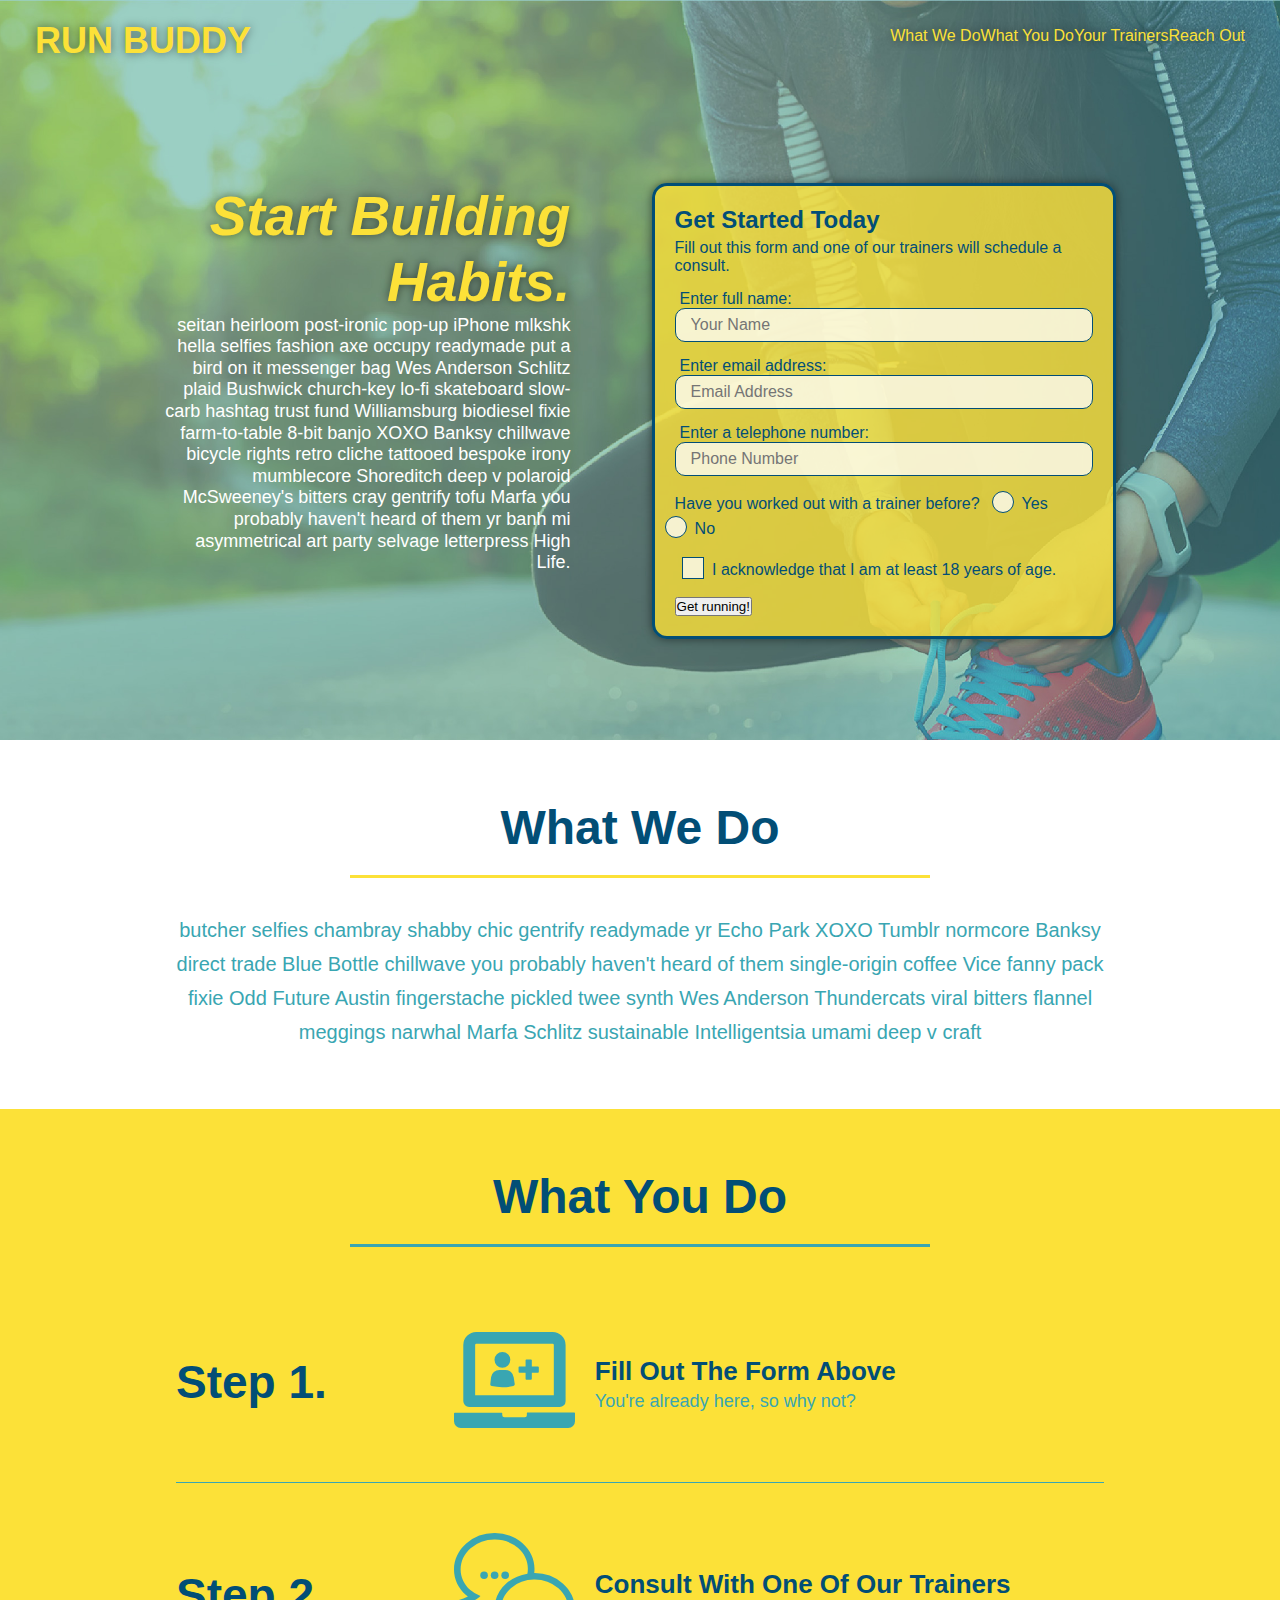
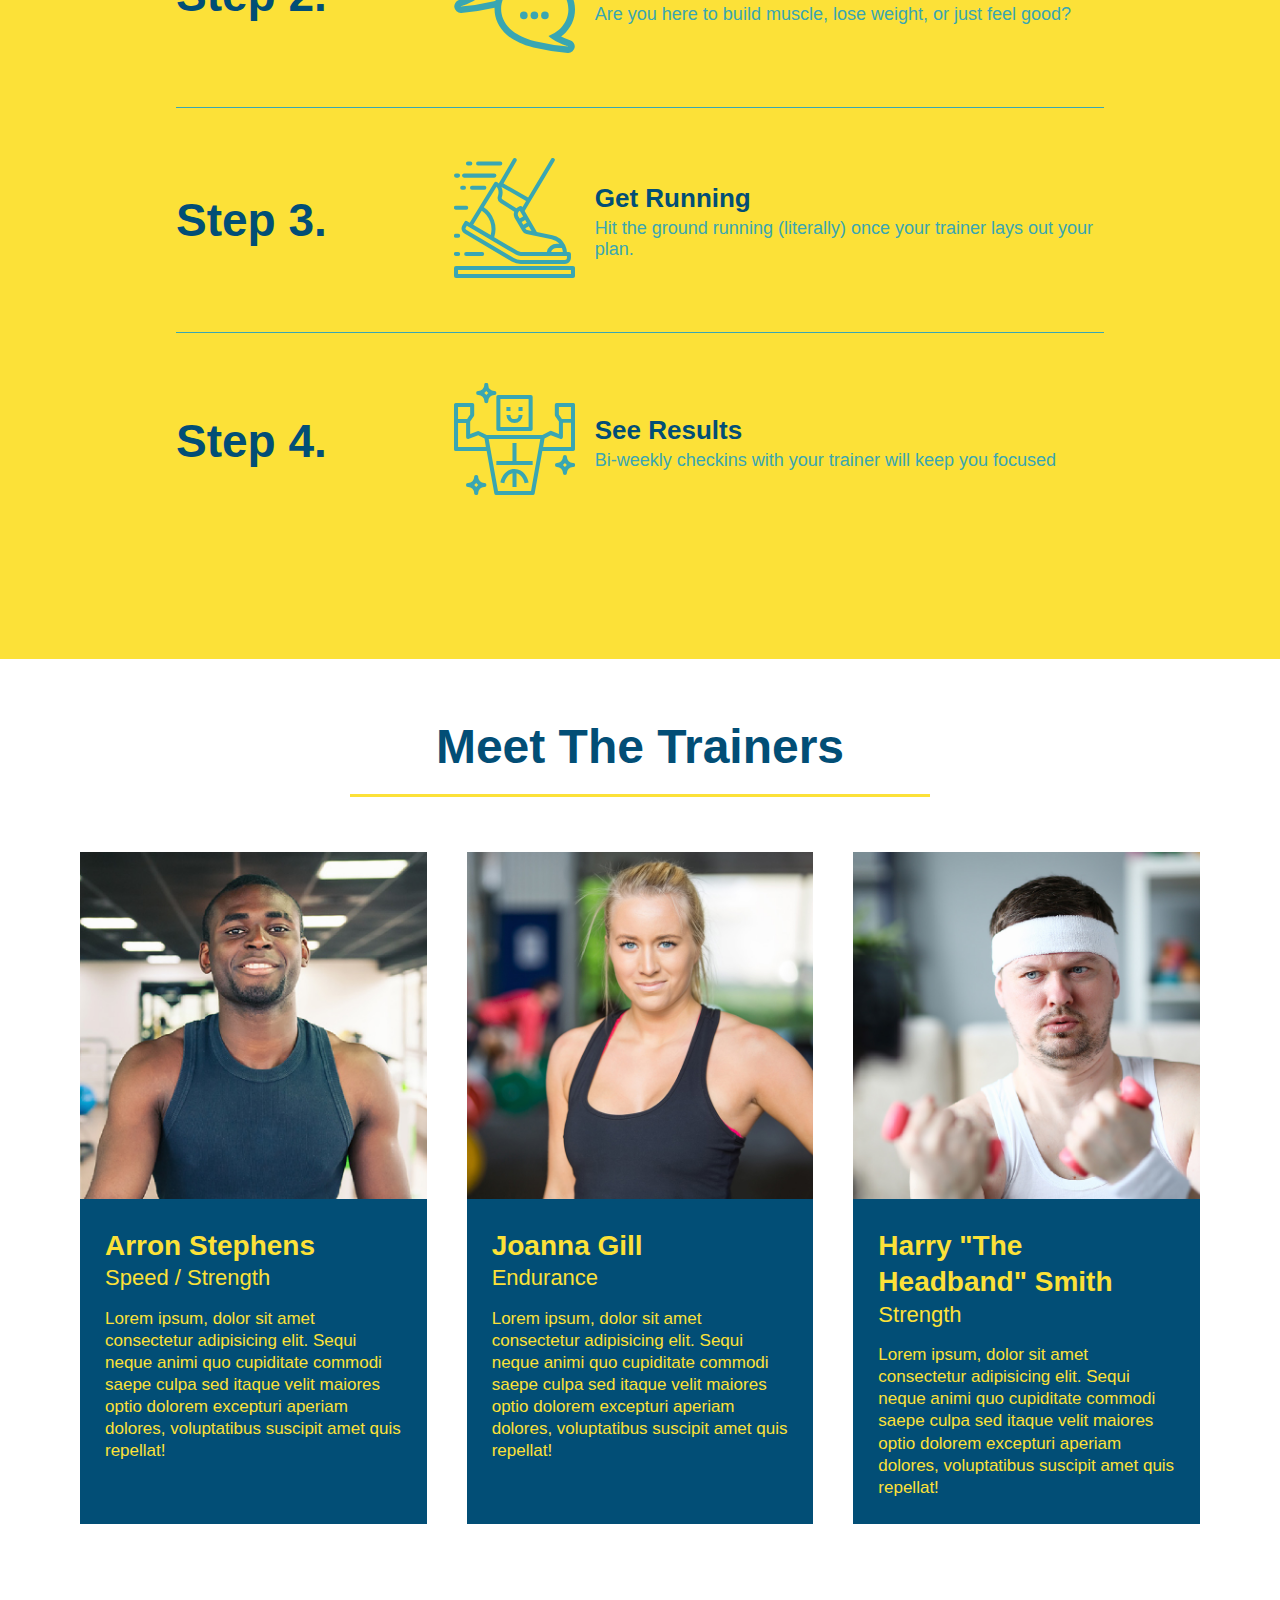
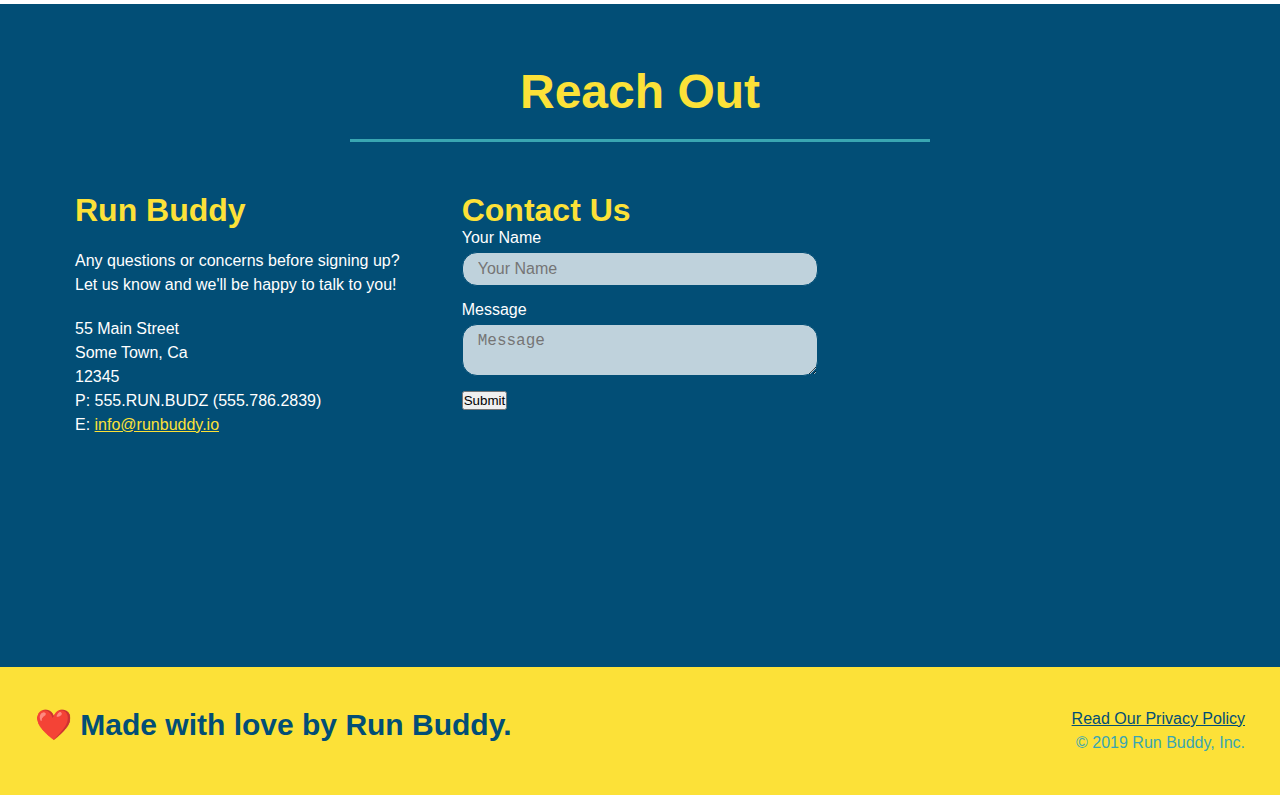
<file: index.html>
<!DOCTYPE html>
<html lang="en">
  <head>
    <meta charset="UTF-8" />
    <meta name="viewport" content="width=device-width, initial-scale=1.0" />
    <link rel="stylesheet" href="./assets/css/style.css">
    <title>Run Buddy</title>
  </head>
  <body>
    <!-- navigation tags - block level element -->
    <header>
      <h1>
        <a href="/">RUN BUDDY</a>
      </h1>
      <nav>
        <ul>
          <li>
            <a href="#what-we-do">What We Do</a>
          </li>
          <li>
            <a href="#what-you-do">What You Do</a>
          </li>
          <li>
            <a href="#your-trainers">Your Trainers</a>
          </li>
          <li>
            <a href="#reach-out">Reach Out</a>
          </li>
          
        </ul>
      </nav>
    </header>
    <!-- end navigation -->

    <!-- hero/jumbotron -->
    <section class="hero">
      <div class="hero-cta">
        <h2>Start Building Habits.</h2>
        <p>
          seitan heirloom post-ironic pop-up iPhone mlkshk hella selfies fashion axe occupy readymade put a bird on it
          messenger bag Wes Anderson Schlitz plaid Bushwick church-key lo-fi skateboard slow-carb hashtag trust fund
          Williamsburg biodiesel fixie farm-to-table 8-bit banjo XOXO Banksy chillwave bicycle rights retro cliche
          tattooed bespoke irony mumblecore Shoreditch deep v polaroid McSweeney's bitters cray gentrify tofu Marfa you
          probably haven't heard of them yr banh mi asymmetrical art party selvage letterpress High Life.
        </p>
      </div>

      <div class="hero-form">
        <h3>Get Started Today</h3>
        <p>Fill out this form and one of our trainers will schedule a consult.</p>
        <form>
          <label for="name">Enter full name:</label>
          <input type="text" placeholder="Your Name" id="name" name="name" class="form-input" />
          <label for="email">Enter email address:</label>
          <input type="email" placeholder="Email Address" id="email" name="email" class="form-input" />
          <label for="phone">Enter a telephone number:</label>
          <input type="tel" placeholder="Phone Number" name="phone" id="phone" class="form-input" />
          <p>
            Have you worked out with a trainer before?
            <span class="radio-wrapper">
              <input type="radio" name="trainer-confirm" id="trainer-yes" />
              <label for="trainer-yes">Yes</label>
            </span>
            <span class="radio-wrapper">
              <input type="radio" name="trainer-confirm" id="trainer-no" />
              <label for="trainer-no">No</label>
            </span>
          </p>
          <p>
            <span class="checkbox-wrapper">
              <input type="checkbox" name="age-confirm" id="checkbox" />
              <label for="checkbox">I acknowledge that I am at least 18 years of age.</label>
            </span>
          </p>
          <button type="submit">
            Get running!
          </button>
        </form>
      </div>
    </section>
    <!-- end header -->

    <!-- "what we do" start - <section> -->
    <section id="what-we-do" class="intro">
      <div class="flex-row">
        <h2 class="section-title primary-border">
          What We Do
        </h2>
      </div>
      <div class="flex-row">
        <p>
          butcher selfies chambray shabby chic gentrify readymade yr Echo Park XOXO Tumblr normcore Banksy direct trade  Blue Bottle chillwave you probably haven't heard of them single-origin coffee Vice fanny pack fixie Odd Future Austin fingerstache pickled twee synth Wes Anderson Thundercats viral bitters flannel meggings narwhal Marfa Schlitz sustainable Intelligentsia umami deep v craft
        </p>
      </div>
    </section>
    <!-- end "what we do" -->

    <!-- "what you do" start -->
    <section id="what-you-do" class="steps">
      <div class="flex-row">
        <h2 class="section-title secondary-border">
          What You Do
        </h2> 
      </div>
      <div class="step">
        <h3>Step 1.</h3>
        <div class="step-info">
          <div class="step-img">
            <img src="./assets/images/step-1.svg" alt="" />
          </div>
          <div class="step-text">
            <h4>Fill Out The Form Above</h4>
            <p>You're already here, so why not?</p>
          </div>
        </div>
      </div>
      <div class="step">
        <h3>Step 2.</h3>
        <div class="step-info">
          <div class="step-img">
            <img src="./assets/images/step-2.svg" alt="" />
          </div>
          <div class="step-text">
            <h4>Consult With One Of Our Trainers</h4>
            <p>Are you here to build muscle, lose weight, or just feel good?</p>
          </div>
        </div>
      </div>
      <div class="step">
        <h3>Step 3.</h3>
        <div class="step-info">
          <div class="step-img">
            <img src="./assets/images/step-3.svg" alt="" />
          </div>
          <div class="step-text">
            <h4>Get Running</h4>
            <p>Hit the ground running (literally) once your trainer lays out your plan.</p>
          </div>
        </div>
      </div>
      <div class="step">
        <h3>Step 4.</h3>
        <div class="step-info">
          <div class="step-img">
            <img src="./assets/images/step-4.svg" alt="" />
          </div>
          <div class="step-text">
            <h4>See Results</h4>
            <p>Bi-weekly checkins with your trainer will keep you focused</p>
          </div>
        </div>
      </div>
    </section>
    <!-- "what you do" end -->

    <!-- "meet the trainers" start -->
    <section id="your-trainers">
      <div class="flex-row">
        <h2 class="section-title primary-border">
          Meet The Trainers
        </h2>
      </div>

      <div class="trainers">
        <article class="trainer">
          <img src="./assets/images/trainer-1.jpg" alt="Arron Stephens in his workout clothes, ready to pump iron" />
          <div class="trainer-bio">
            <h3 class="trainer-name">Arron Stephens</h3>
            <h4 class="trainer-role">Speed / Strength</h4>
            <p>Lorem ipsum, dolor sit amet consectetur adipisicing elit. Sequi neque animi quo cupiditate commodi saepe culpa sed itaque velit maiores optio dolorem excepturi aperiam dolores, voluptatibus suscipit amet quis repellat!</p>
          </div>
        </article>

        <article class="trainer">
          <img src="./assets/images/trainer-2.jpg" alt="Joanna Gill cooling off after a work out" />
          <div class="trainer-bio">
            <h3 class="trainer-name">Joanna Gill</h3>
            <h4 class="trainer-role">Endurance</h4>
            <p>Lorem ipsum, dolor sit amet consectetur adipisicing elit. Sequi neque animi quo cupiditate commodi saepe culpa sed itaque velit maiores optio dolorem excepturi aperiam dolores, voluptatibus suscipit amet quis repellat!</p>
            </div>
          </article>

        <article class="trainer">
          <img src="./assets/images/trainer-3.jpg" alt="Harry Smith wearing a headband and lifting comically small pink weights" />
          <div class="trainer-bio">
            <h3 class="trainer-name">Harry "The Headband" Smith</h3>
            <h4 class="trainer-role">Strength</h4>
            <p>Lorem ipsum, dolor sit amet consectetur adipisicing elit. Sequi neque animi quo cupiditate commodi saepe culpa sed itaque velit maiores optio dolorem excepturi aperiam dolores, voluptatibus suscipit amet quis repellat!</p>
          </div>
        </article>
      </div>
    </section>
    <!-- "meet the trainers" end -->

    <!-- "reach out" start -->
    <section id="reach-out" class="contact">
      <div class="flex-row">
        <h2 class="section-title secondary-border">
          Reach Out
        </h2>
      </div>

      <div class="contact-info">
        <div>
          <h3>Run Buddy</h3>
          <p>
            Any questions or concerns before signing up? 
            <br/>
            Let us know and we'll be happy to talk to you!
          </p>

          <address>
            55 Main Street <br/>
            Some Town, Ca <br/>
            12345<br/>
            P: 555.RUN.BUDZ (555.786.2839)<br/>
            E: <a href="mailto:info@runbuddy.io">info@runbuddy.io</a>
          </address>
          
        </div>

        <div class="contact-form">
          <h3>Contact Us</h3>
          <form>
            <label for="contact-name">Your Name</label>
            <input type="text" id="contact-name" placeholder="Your Name" />
        
            <label for="contact-message">Message</label>
            <textarea id="contact-message" placeholder="Message"></textarea>
        
            <button type="submit">Submit</button>
          </form>
        </div>
        
        <iframe
          src="https://www.google.com/maps/embed?pb=!1m14!1m12!1m3!1d12182.30520634488!2d-74.0652613!3d40.2407219!2m3!1f0!2f0!3f0!3m2!1i1024!2i768!4f13.1!5e0!3m2!1sen!2sus!4v1561060983193!5m2!1sen!2sus"
          frameborder="0" style="border:0" allowfullscreen>
        </iframe>
      </div>
    </section>
    <!-- "reach out" end -->

    <!-- footer -->
    <footer>
      <h2>❤️ Made with love by Run Buddy.</h2>
      <div>
        <a href="./privacy-policy.html">Read Our Privacy Policy</a><br/>
        &copy; 2019 Run Buddy, Inc.
      </div>
    </footer>
    <!-- footer end -->
  </body>
</html>
</file>
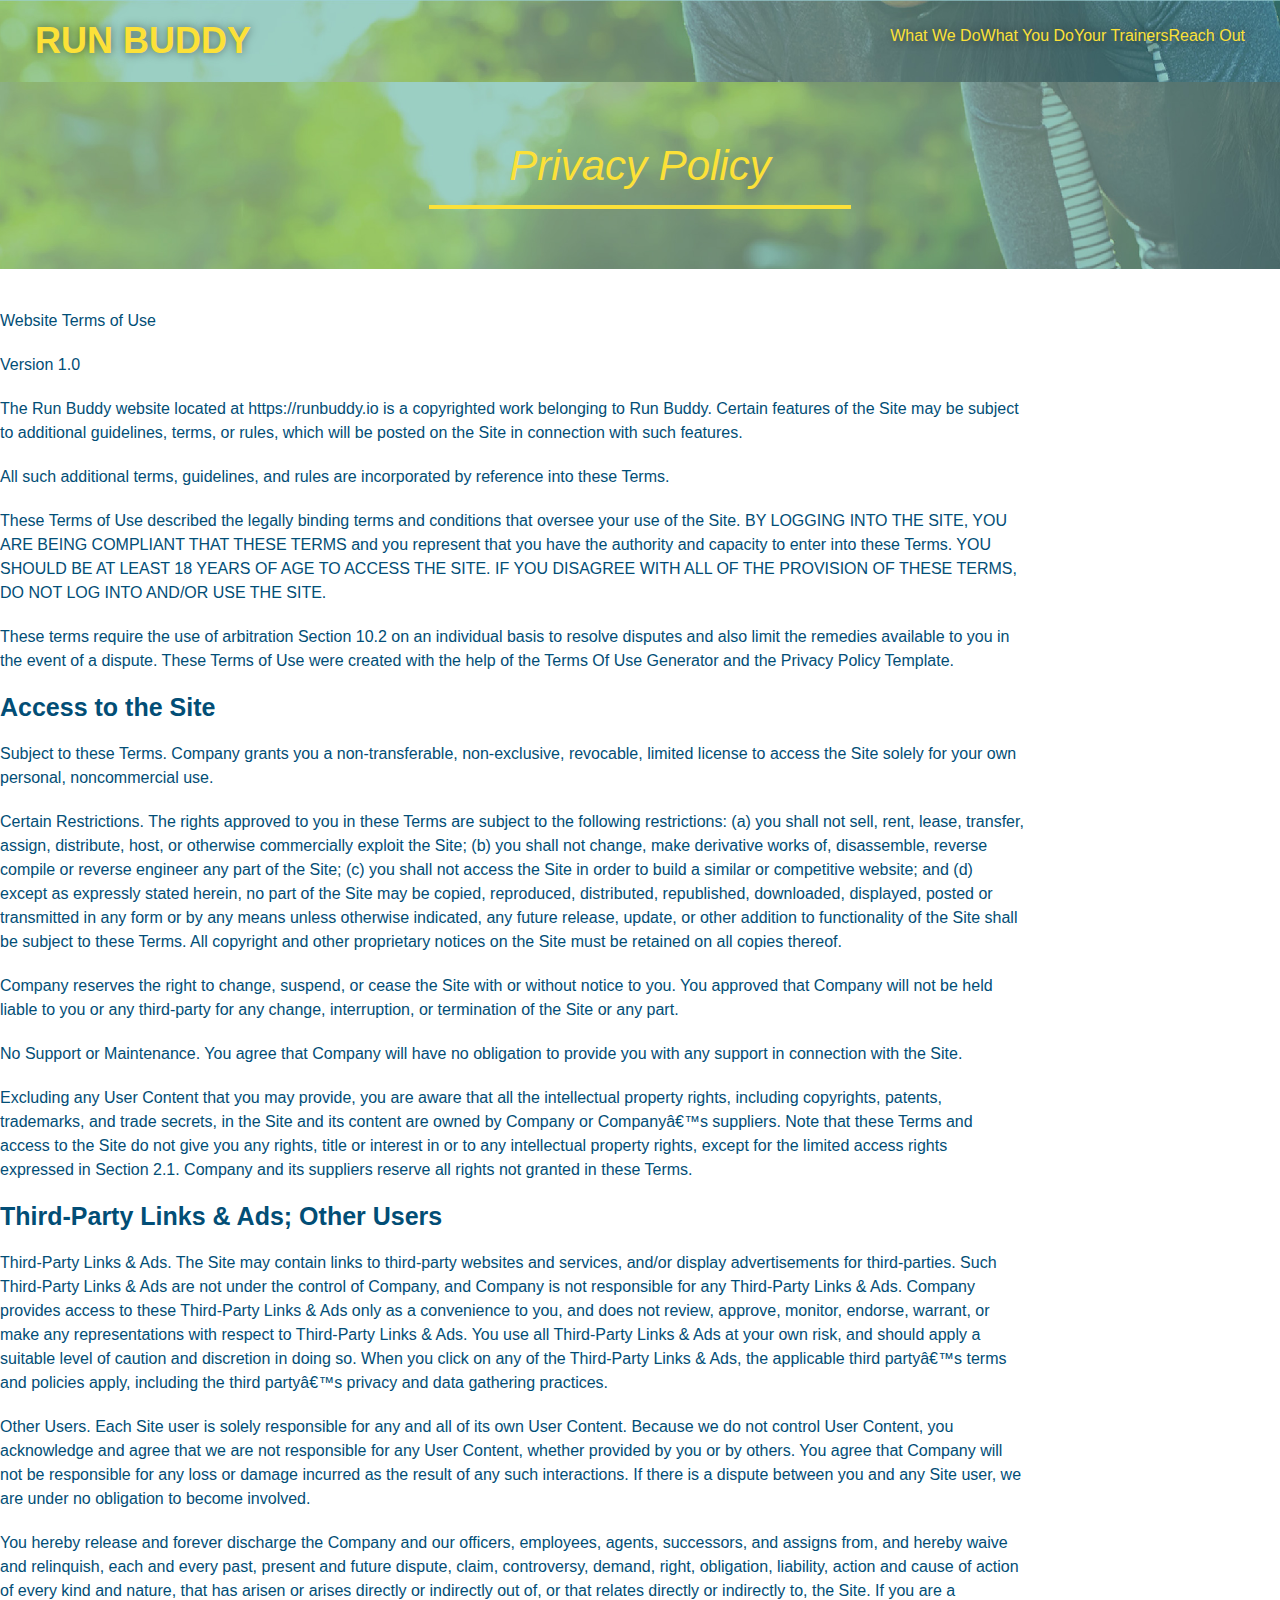
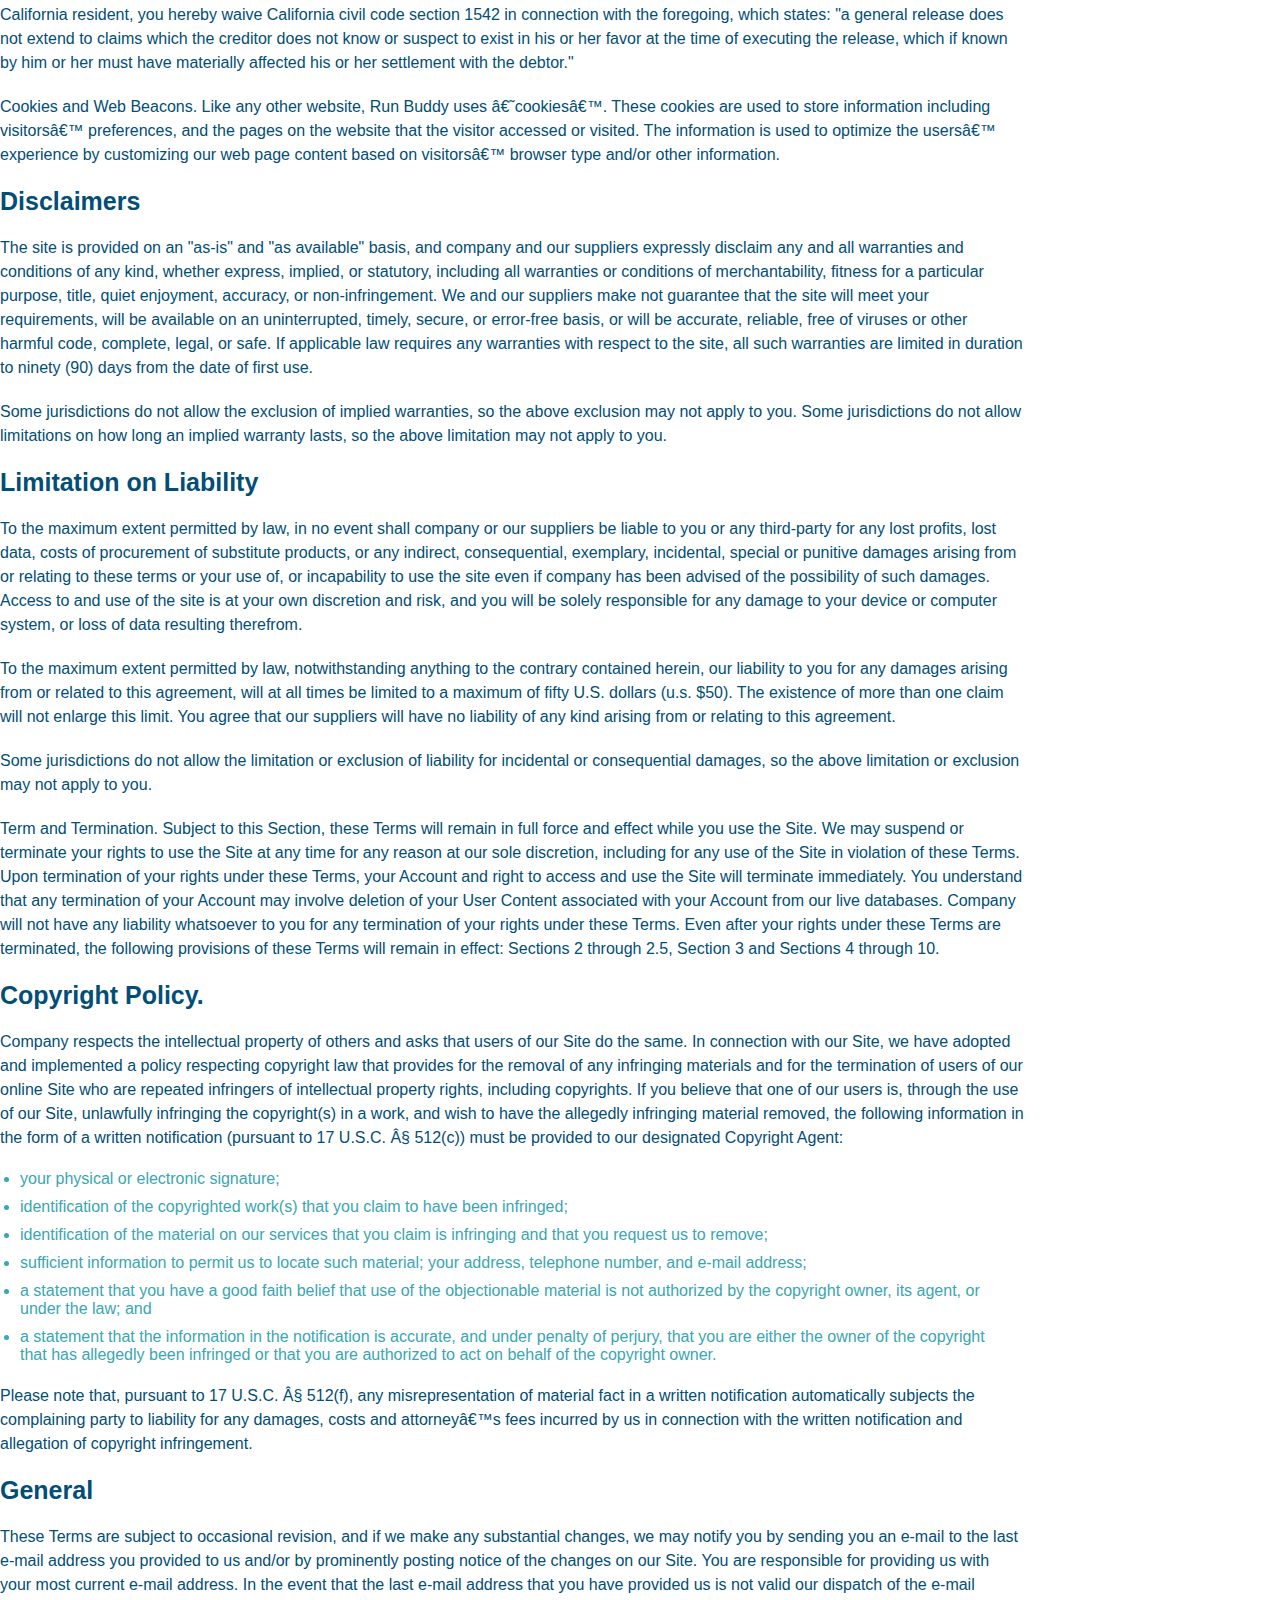
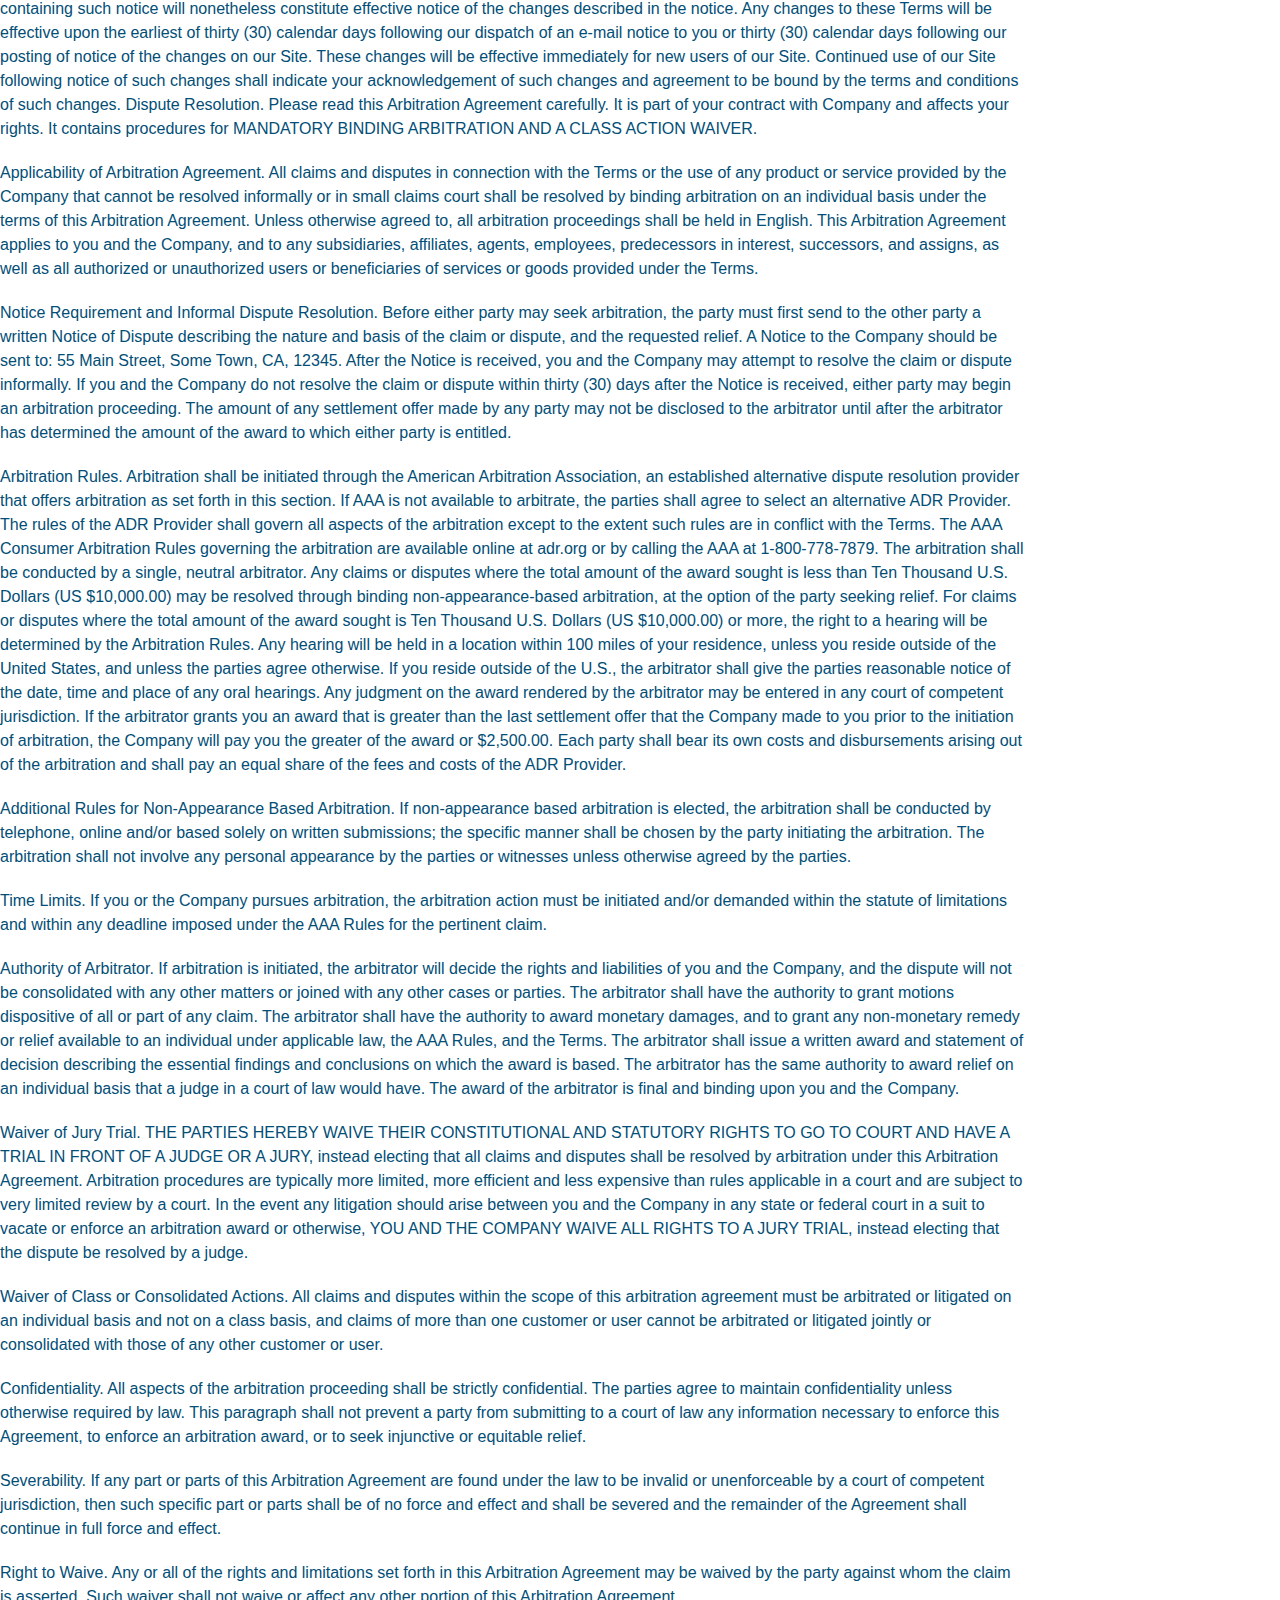
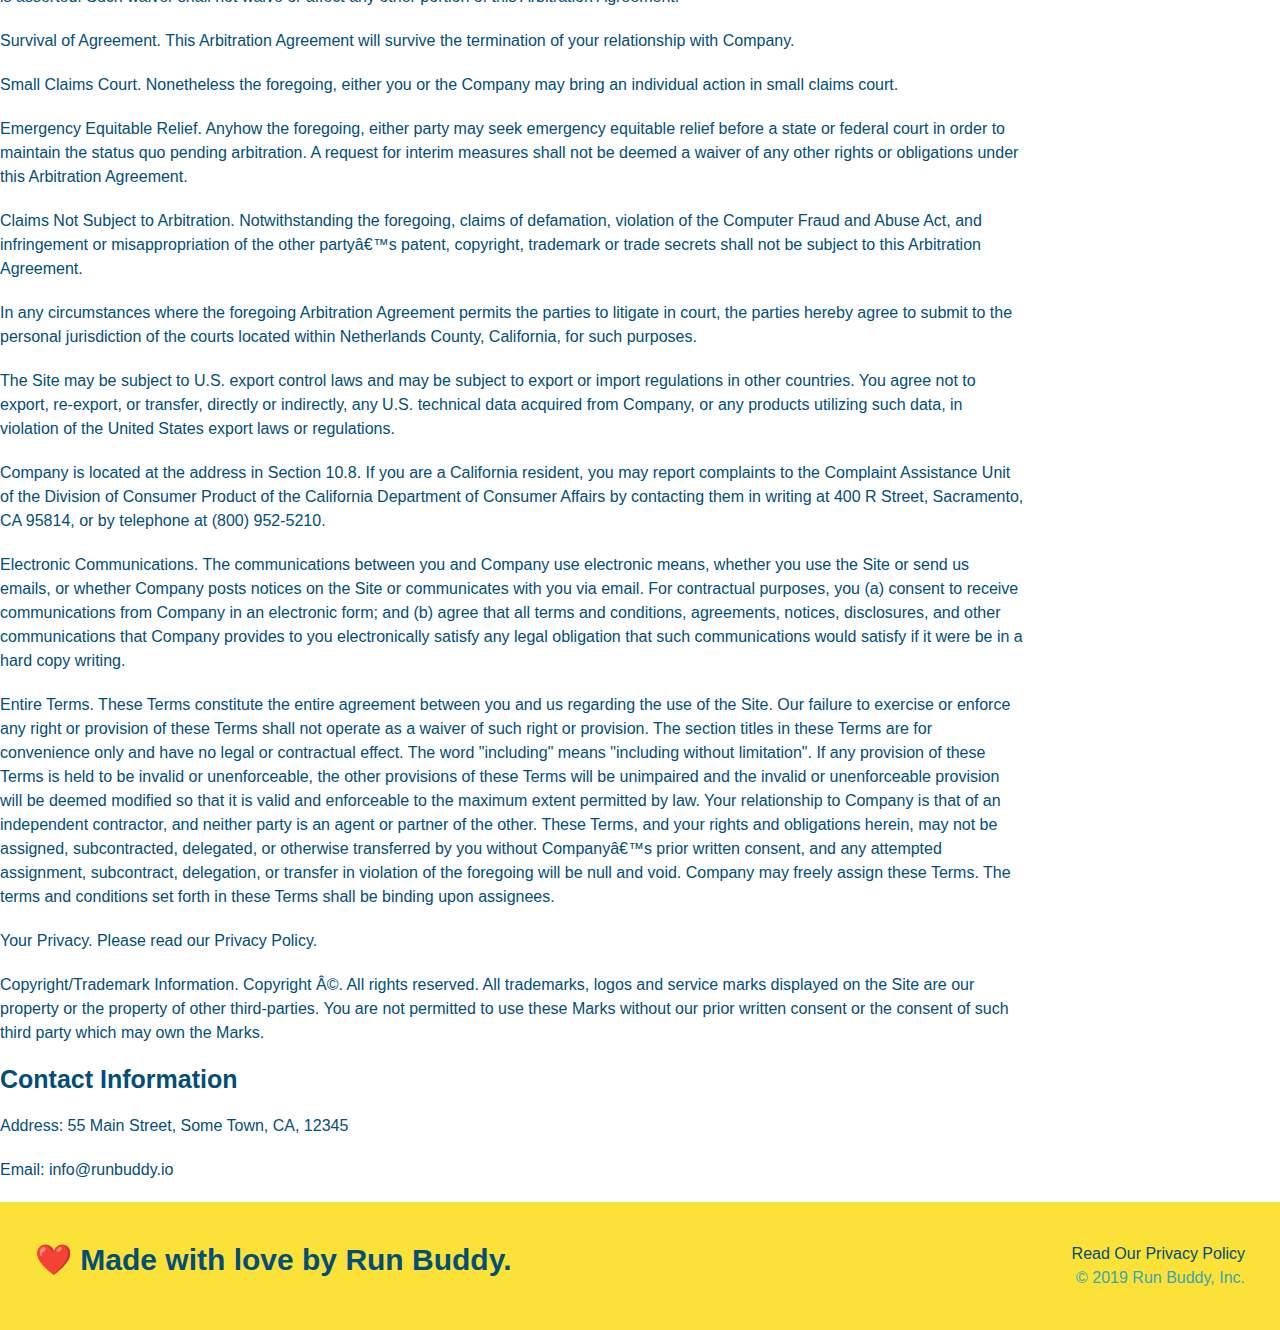
<file: privacy-policy.html>
<!DOCTYPE html>
<html lang="en">
<head>
    <meta charset="UTF-8">
    <meta name="viewport" content="width=device-width, initial-scale=1.0" />
    <title>Privacy Policy - Run Buddy</title>
    <link rel="stylesheet" href="./assets/css/style.css" />
    <link rel="stylesheet" href="./assets/css/secondary-styles.css">
</head>
<body>
    <header>
        <h1>
            <a href="/">RUN BUDDY</a>
        </h1>
        <nav>
            <!-- Unordered list element -->
            <ul>
                <!-- List item element -->
                <li>
                    <!-- Anchor element -->
                    <a href="./index.html#what-we-do">What We Do</a>
                </li>
                <li>
                    <a href="./index.html#what-you-do">What You Do</a>
                </li>
                <li>
                    <a href="./index.html#your-trainers">Your Trainers</a>
                </li>
                <li>
                    <a href="./index.html#reach-out">Reach Out</a>
                </li>
            </ul>
        </nav>
        </header>

        <section class="hero">
            <h2 class="page-title">
                Privacy Policy
            </h2>
        </section>

        <article class="secondary-content">
            <p>
                Website Terms of Use
              </p>
        
              <p>
                Version 1.0
              </p>
        
              <p>
                The Run Buddy website located at https://runbuddy.io is a copyrighted work belonging to Run Buddy. Certain
                features of the Site may be subject to additional guidelines, terms, or rules, which will be posted on the Site
                in connection with such features.
              </p>
        
              <p>
                All such additional terms, guidelines, and rules are incorporated by reference into these Terms.
              </p>
        
              <p>
                These Terms of Use described the legally binding terms and conditions that oversee your use of the Site. BY
                LOGGING INTO THE SITE, YOU ARE BEING COMPLIANT THAT THESE TERMS and you represent that you have the authority
                and capacity to enter into these Terms. YOU SHOULD BE AT LEAST 18 YEARS OF AGE TO ACCESS THE SITE. IF YOU
                DISAGREE WITH ALL OF THE PROVISION OF THESE TERMS, DO NOT LOG INTO AND/OR USE THE SITE.
              </p>
        
              <p>
                These terms require the use of arbitration Section 10.2 on an individual basis to resolve disputes and also
                limit the remedies available to you in the event of a dispute. These Terms of Use were created with the help of
                the Terms Of Use Generator and the Privacy Policy Template.
              </p>
        
              <h3>
                Access to the Site
              </h3>
        
              <p>
                Subject to these Terms. Company grants you a non-transferable, non-exclusive, revocable, limited license to
                access the Site solely for your own personal, noncommercial use.
              </p>
        
              <p>
                Certain Restrictions. The rights approved to you in these Terms are subject to the following restrictions: (a)
                you shall not sell, rent, lease, transfer, assign, distribute, host, or otherwise commercially exploit the Site;
                (b) you shall not change, make derivative works of, disassemble, reverse compile or reverse engineer any part of
                the Site; (c) you shall not access the Site in order to build a similar or competitive website; and (d) except
                as expressly stated herein, no part of the Site may be copied, reproduced, distributed, republished, downloaded,
                displayed, posted or transmitted in any form or by any means unless otherwise indicated, any future release,
                update, or other addition to functionality of the Site shall be subject to these Terms. All copyright and other
                proprietary notices on the Site must be retained on all copies thereof.
              </p>
        
              <p>
                Company reserves the right to change, suspend, or cease the Site with or without notice to you. You approved
                that Company will not be held liable to you or any third-party for any change, interruption, or termination of
                the Site or any part.
              </p>
        
              <p>
                No Support or Maintenance. You agree that Company will have no obligation to provide you with any support in
                connection with the Site.
              </p>
        
              <p>
                Excluding any User Content that you may provide, you are aware that all the intellectual property rights,
                including copyrights, patents, trademarks, and trade secrets, in the Site and its content are owned by Company
                or Companyâ€™s suppliers. Note that these Terms and access to the Site do not give you any rights, title or
                interest in or to any intellectual property rights, except for the limited access rights expressed in Section
                2.1. Company and its suppliers reserve all rights not granted in these Terms.
              </p>
        
              <h3>
                Third-Party Links & Ads; Other Users
              </h3>
        
              <p>
                Third-Party Links & Ads. The Site may contain links to third-party websites and services, and/or display
                advertisements for third-parties. Such Third-Party Links & Ads are not under the control of Company, and Company
                is not responsible for any Third-Party Links & Ads. Company provides access to these Third-Party Links & Ads
                only as a convenience to you, and does not review, approve, monitor, endorse, warrant, or make any
                representations with respect to Third-Party Links & Ads. You use all Third-Party Links & Ads at your own risk,
                and should apply a suitable level of caution and discretion in doing so. When you click on any of the
                Third-Party Links & Ads, the applicable third partyâ€™s terms and policies apply, including the third partyâ€™s
                privacy and data gathering practices.
              </p>
        
              <p>
                Other Users. Each Site user is solely responsible for any and all of its own User Content. Because we do not
                control User Content, you acknowledge and agree that we are not responsible for any User Content, whether
                provided by you or by others. You agree that Company will not be responsible for any loss or damage incurred as
                the result of any such interactions. If there is a dispute between you and any Site user, we are under no
                obligation to become involved.
              </p>
        
              <p>
                You hereby release and forever discharge the Company and our officers, employees, agents, successors, and
                assigns from, and hereby waive and relinquish, each and every past, present and future dispute, claim,
                controversy, demand, right, obligation, liability, action and cause of action of every kind and nature, that has
                arisen or arises directly or indirectly out of, or that relates directly or indirectly to, the Site. If you are
                a California resident, you hereby waive California civil code section 1542 in connection with the foregoing,
                which states: "a general release does not extend to claims which the creditor does not know or suspect to exist
                in his or her favor at the time of executing the release, which if known by him or her must have materially
                affected his or her settlement with the debtor."
              </p>
        
              <p>
                Cookies and Web Beacons. Like any other website, Run Buddy uses â€˜cookiesâ€™. These cookies are used to store
                information including visitorsâ€™ preferences, and the pages on the website that the visitor accessed or visited.
                The information is used to optimize the usersâ€™ experience by customizing our web page content based on visitorsâ€™
                browser type and/or other information.
              </p>
        
              <h3>
                Disclaimers
              </h3>
        
              <p>
                The site is provided on an "as-is" and "as available" basis, and company and our suppliers expressly disclaim
                any and all warranties and conditions of any kind, whether express, implied, or statutory, including all
                warranties or conditions of merchantability, fitness for a particular purpose, title, quiet enjoyment, accuracy,
                or non-infringement. We and our suppliers make not guarantee that the site will meet your requirements, will be
                available on an uninterrupted, timely, secure, or error-free basis, or will be accurate, reliable, free of
                viruses or other harmful code, complete, legal, or safe. If applicable law requires any warranties with respect
                to the site, all such warranties are limited in duration to ninety (90) days from the date of first use.
              </p>
        
              <p>
                Some jurisdictions do not allow the exclusion of implied warranties, so the above exclusion may not apply to
                you. Some jurisdictions do not allow limitations on how long an implied warranty lasts, so the above limitation
                may not apply to you.
              </p>
        
              <h3>
                Limitation on Liability
              </h3>
        
              <p>
                To the maximum extent permitted by law, in no event shall company or our suppliers be liable to you or any
                third-party for any lost profits, lost data, costs of procurement of substitute products, or any indirect,
                consequential, exemplary, incidental, special or punitive damages arising from or relating to these terms or
                your use of, or incapability to use the site even if company has been advised of the possibility of such
                damages. Access to and use of the site is at your own discretion and risk, and you will be solely responsible
                for any damage to your device or computer system, or loss of data resulting therefrom.
              </p>
        
              <p>
                To the maximum extent permitted by law, notwithstanding anything to the contrary contained herein, our liability
                to you for any damages arising from or related to this agreement, will at all times be limited to a maximum of
                fifty U.S. dollars (u.s. $50). The existence of more than one claim will not enlarge this limit. You agree that
                our suppliers will have no liability of any kind arising from or relating to this agreement.
              </p>
        
              <p>
                Some jurisdictions do not allow the limitation or exclusion of liability for incidental or consequential
                damages, so the above limitation or exclusion may not apply to you.
              </p>
        
              <p>
                Term and Termination. Subject to this Section, these Terms will remain in full force and effect while you use
                the Site. We may suspend or terminate your rights to use the Site at any time for any reason at our sole
                discretion, including for any use of the Site in violation of these Terms. Upon termination of your rights under
                these Terms, your Account and right to access and use the Site will terminate immediately. You understand that
                any termination of your Account may involve deletion of your User Content associated with your Account from our
                live databases. Company will not have any liability whatsoever to you for any termination of your rights under
                these Terms. Even after your rights under these Terms are terminated, the following provisions of these Terms
                will remain in effect: Sections 2 through 2.5, Section 3 and Sections 4 through 10.
              </p>
        
              <h3>
                Copyright Policy.
              </h3>
        
              <p>
                Company respects the intellectual property of others and asks that users of our Site do the same. In connection
                with our Site, we have adopted and implemented a policy respecting copyright law that provides for the removal
                of any infringing materials and for the termination of users of our online Site who are repeated infringers of
                intellectual property rights, including copyrights. If you believe that one of our users is, through the use of
                our Site, unlawfully infringing the copyright(s) in a work, and wish to have the allegedly infringing material
                removed, the following information in the form of a written notification (pursuant to 17 U.S.C. Â§ 512(c)) must
                be provided to our designated Copyright Agent:
              </p>
        
              <ul>
                <li>
                  your physical or electronic signature;
                </li>
                <li>
                  identification of the copyrighted work(s) that you claim to have been infringed;
                </li>
                <li>
                  identification of the material on our services that you claim is infringing and that you request us to remove;
                </li>
                <li>
                  sufficient information to permit us to locate such material; your address, telephone number, and e-mail
                  address;
                </li>
                <li>
                  a statement that you have a good faith belief that use of the objectionable material is not authorized by the
                  copyright owner, its agent, or under the law; and
                </li>
                <li>
                  a statement that the information in the notification is accurate, and under penalty of perjury, that you are
                  either the owner of the copyright that has allegedly been infringed or that you are authorized to act on
                  behalf of the copyright owner.
                </li>
              </ul>
        
              <p>
                Please note that, pursuant to 17 U.S.C. Â§ 512(f), any misrepresentation of material fact in a written
                notification automatically subjects the complaining party to liability for any damages, costs and attorneyâ€™s
                fees incurred by us in connection with the written notification and allegation of copyright infringement.
              </p>
        
              <h3>
                General
              </h3>
        
              <p>
                These Terms are subject to occasional revision, and if we make any substantial changes, we may notify you by
                sending you an e-mail to the last e-mail address you provided to us and/or by prominently posting notice of the
                changes on our Site. You are responsible for providing us with your most current e-mail address. In the event
                that the last e-mail address that you have provided us is not valid our dispatch of the e-mail containing such
                notice will nonetheless constitute effective notice of the changes described in the notice. Any changes to these
                Terms will be effective upon the earliest of thirty (30) calendar days following our dispatch of an e-mail
                notice to you or thirty (30) calendar days following our posting of notice of the changes on our Site. These
                changes will be effective immediately for new users of our Site. Continued use of our Site following notice of
                such changes shall indicate your acknowledgement of such changes and agreement to be bound by the terms and
                conditions of such changes. Dispute Resolution. Please read this Arbitration Agreement carefully. It is part of
                your contract with Company and affects your rights. It contains procedures for MANDATORY BINDING ARBITRATION AND
                A CLASS ACTION WAIVER.
              </p>
        
              <p>
                Applicability of Arbitration Agreement. All claims and disputes in connection with the Terms or the use of any
                product or service provided by the Company that cannot be resolved informally or in small claims court shall be
                resolved by binding arbitration on an individual basis under the terms of this Arbitration Agreement. Unless
                otherwise agreed to, all arbitration proceedings shall be held in English. This Arbitration Agreement applies to
                you and the Company, and to any subsidiaries, affiliates, agents, employees, predecessors in interest,
                successors, and assigns, as well as all authorized or unauthorized users or beneficiaries of services or goods
                provided under the Terms.
              </p>
        
              <p>
                Notice Requirement and Informal Dispute Resolution. Before either party may seek arbitration, the party must
                first send to the other party a written Notice of Dispute describing the nature and basis of the claim or
                dispute, and the requested relief. A Notice to the Company should be sent to: 55 Main Street, Some Town, CA,
                12345. After the Notice is received, you and the Company may attempt to resolve the claim or dispute informally.
                If you and the Company do not resolve the claim or dispute within thirty (30) days after the Notice is received,
                either party may begin an arbitration proceeding. The amount of any settlement offer made by any party may not
                be disclosed to the arbitrator until after the arbitrator has determined the amount of the award to which either
                party is entitled.
              </p>
        
              <p>
                Arbitration Rules. Arbitration shall be initiated through the American Arbitration Association, an established
                alternative dispute resolution provider that offers arbitration as set forth in this section. If AAA is not
                available to arbitrate, the parties shall agree to select an alternative ADR Provider. The rules of the ADR
                Provider shall govern all aspects of the arbitration except to the extent such rules are in conflict with the
                Terms. The AAA Consumer Arbitration Rules governing the arbitration are available online at adr.org or by
                calling the AAA at 1-800-778-7879. The arbitration shall be conducted by a single, neutral arbitrator. Any
                claims or disputes where the total amount of the award sought is less than Ten Thousand U.S. Dollars (US
                $10,000.00) may be resolved through binding non-appearance-based arbitration, at the option of the party seeking
                relief. For claims or disputes where the total amount of the award sought is Ten Thousand U.S. Dollars (US
                $10,000.00) or more, the right to a hearing will be determined by the Arbitration Rules. Any hearing will be
                held in a location within 100 miles of your residence, unless you reside outside of the United States, and
                unless the parties agree otherwise. If you reside outside of the U.S., the arbitrator shall give the parties
                reasonable notice of the date, time and place of any oral hearings. Any judgment on the award rendered by the
                arbitrator may be entered in any court of competent jurisdiction. If the arbitrator grants you an award that is
                greater than the last settlement offer that the Company made to you prior to the initiation of arbitration, the
                Company will pay you the greater of the award or $2,500.00. Each party shall bear its own costs and
                disbursements arising out of the arbitration and shall pay an equal share of the fees and costs of the ADR
                Provider.
              </p>
        
              <p>
                Additional Rules for Non-Appearance Based Arbitration. If non-appearance based arbitration is elected, the
                arbitration shall be conducted by telephone, online and/or based solely on written submissions; the specific
                manner shall be chosen by the party initiating the arbitration. The arbitration shall not involve any personal
                appearance by the parties or witnesses unless otherwise agreed by the parties.
              </p>
        
              <p>
                Time Limits. If you or the Company pursues arbitration, the arbitration action must be initiated and/or demanded
                within the statute of limitations and within any deadline imposed under the AAA Rules for the pertinent claim.
              </p>
        
              <p>
                Authority of Arbitrator. If arbitration is initiated, the arbitrator will decide the rights and liabilities of
                you and the Company, and the dispute will not be consolidated with any other matters or joined with any other
                cases or parties. The arbitrator shall have the authority to grant motions dispositive of all or part of any
                claim. The arbitrator shall have the authority to award monetary damages, and to grant any non-monetary remedy
                or relief available to an individual under applicable law, the AAA Rules, and the Terms. The arbitrator shall
                issue a written award and statement of decision describing the essential findings and conclusions on which the
                award is based. The arbitrator has the same authority to award relief on an individual basis that a judge in a
                court of law would have. The award of the arbitrator is final and binding upon you and the Company.
              </p>
        
              <p>
                Waiver of Jury Trial. THE PARTIES HEREBY WAIVE THEIR CONSTITUTIONAL AND STATUTORY RIGHTS TO GO TO COURT AND HAVE
                A TRIAL IN FRONT OF A JUDGE OR A JURY, instead electing that all claims and disputes shall be resolved by
                arbitration under this Arbitration Agreement. Arbitration procedures are typically more limited, more efficient
                and less expensive than rules applicable in a court and are subject to very limited review by a court. In the
                event any litigation should arise between you and the Company in any state or federal court in a suit to vacate
                or enforce an arbitration award or otherwise, YOU AND THE COMPANY WAIVE ALL RIGHTS TO A JURY TRIAL, instead
                electing that the dispute be resolved by a judge.
              </p>
        
              <p>
                Waiver of Class or Consolidated Actions. All claims and disputes within the scope of this arbitration agreement
                must be arbitrated or litigated on an individual basis and not on a class basis, and claims of more than one
                customer or user cannot be arbitrated or litigated jointly or consolidated with those of any other customer or
                user.
              </p>
        
              <p>
                Confidentiality. All aspects of the arbitration proceeding shall be strictly confidential. The parties agree to
                maintain confidentiality unless otherwise required by law. This paragraph shall not prevent a party from
                submitting to a court of law any information necessary to enforce this Agreement, to enforce an arbitration
                award, or to seek injunctive or equitable relief.
              </p>
        
              <p>
                Severability. If any part or parts of this Arbitration Agreement are found under the law to be invalid or
                unenforceable by a court of competent jurisdiction, then such specific part or parts shall be of no force and
                effect and shall be severed and the remainder of the Agreement shall continue in full force and effect.
              </p>
        
              <p>
                Right to Waive. Any or all of the rights and limitations set forth in this Arbitration Agreement may be waived
                by the party against whom the claim is asserted. Such waiver shall not waive or affect any other portion of this
                Arbitration Agreement.
              </p>
        
              <p>
                Survival of Agreement. This Arbitration Agreement will survive the termination of your relationship with
                Company.
              </p>
        
              <p>
                Small Claims Court. Nonetheless the foregoing, either you or the Company may bring an individual action in small
                claims court.
              </p>
        
              <p>
                Emergency Equitable Relief. Anyhow the foregoing, either party may seek emergency equitable relief before a
                state or federal court in order to maintain the status quo pending arbitration. A request for interim measures
                shall not be deemed a waiver of any other rights or obligations under this Arbitration Agreement.
              </p>
        
              <p>
                Claims Not Subject to Arbitration. Notwithstanding the foregoing, claims of defamation, violation of the
                Computer Fraud and Abuse Act, and infringement or misappropriation of the other partyâ€™s patent, copyright,
                trademark or trade secrets shall not be subject to this Arbitration Agreement.
              </p>
        
              <p>
                In any circumstances where the foregoing Arbitration Agreement permits the parties to litigate in court, the
                parties hereby agree to submit to the personal jurisdiction of the courts located within Netherlands County,
                California, for such purposes.
              </p>
        
              <p>
                The Site may be subject to U.S. export control laws and may be subject to export or import regulations in other
                countries. You agree not to export, re-export, or transfer, directly or indirectly, any U.S. technical data
                acquired from Company, or any products utilizing such data, in violation of the United States export laws or
                regulations.
              </p>
        
              <p>
                Company is located at the address in Section 10.8. If you are a California resident, you may report complaints
                to the Complaint Assistance Unit of the Division of Consumer Product of the California Department of Consumer
                Affairs by contacting them in writing at 400 R Street, Sacramento, CA 95814, or by telephone at (800) 952-5210.
              </p>
        
              <p>
                Electronic Communications. The communications between you and Company use electronic means, whether you use the
                Site or send us emails, or whether Company posts notices on the Site or communicates with you via email. For
                contractual purposes, you (a) consent to receive communications from Company in an electronic form; and (b)
                agree that all terms and conditions, agreements, notices, disclosures, and other communications that Company
                provides to you electronically satisfy any legal obligation that such communications would satisfy if it were be
                in a hard copy writing.
              </p>
        
              <p>
                Entire Terms. These Terms constitute the entire agreement between you and us regarding the use of the Site. Our
                failure to exercise or enforce any right or provision of these Terms shall not operate as a waiver of such right
                or provision. The section titles in these Terms are for convenience only and have no legal or contractual
                effect. The word "including" means "including without limitation". If any provision of these Terms is held to be
                invalid or unenforceable, the other provisions of these Terms will be unimpaired and the invalid or
                unenforceable provision will be deemed modified so that it is valid and enforceable to the maximum extent
                permitted by law. Your relationship to Company is that of an independent contractor, and neither party is an
                agent or partner of the other. These Terms, and your rights and obligations herein, may not be assigned,
                subcontracted, delegated, or otherwise transferred by you without Companyâ€™s prior written consent, and any
                attempted assignment, subcontract, delegation, or transfer in violation of the foregoing will be null and void.
                Company may freely assign these Terms. The terms and conditions set forth in these Terms shall be binding upon
                assignees.
              </p>
        
              <p>
                Your Privacy. Please read our Privacy Policy.
              </p>
        
              <p>
                Copyright/Trademark Information. Copyright Â©. All rights reserved. All trademarks, logos and service marks
                displayed on the Site are our property or the property of other third-parties. You are not permitted to use
                these Marks without our prior written consent or the consent of such third party which may own the Marks.
              </p>
        
              <h3>
                Contact Information
              </h3>
        
              <p>
                Address: 55 Main Street, Some Town, CA, 12345
              </p>
        
              <p>
                Email: info@runbuddy.io
              </p>
         
        </article>

        <footer>
            <h2>❤️ Made with love by Run Buddy.</h2>
            <div>
                <a>Read Our Privacy Policy</a><br />
                &copy; 2019 Run Buddy, Inc.
              </div>
        </footer>
    
</body>
</html>
</file>
<file: assets/css/style.css>
:root {
  --primary-color: #fce138;
  --secondary-color: #024e76;
  --tertiary-color: #39a6b2;
}


* {
  box-sizing: border-box;
  margin: 0;
  padding: 0;
}

body {
  color:var(--tertiary-color);
  font-family: Helvetica, Arial, sans-serif;
}


/* HEADER / NAV BAR STYLES START */

header {
  padding: 20px 35px;
  background-color:var(--tertiary-color);
  display: flex;
  justify-content: space-between;
  flex-wrap: wrap;
  text-shadow: 0 0 10px rgba(0, 0, 0, 0.5);
  position: -webkit-sticky;
  position: sticky;
  top: 0;
  background-image: url('../images/hero-bg.jpg');
  background-size: cover;
  background-position: center;
  background-attachment: fixed;
  background-position: 80%;
  z-index: 9999;
}

header h1 {
  font-weight: bold;
  margin: 0;
  font-size: 36px;
  color:var(--primary-color);
}

header a {
  text-decoration: none;
  color: var(--primary-color);
}

header nav {
  margin: 7px 0;
}

header nav ul {
  display: flex;
  flex-wrap: wrap;
  justify-content: space-between;
  align-items: center;
  list-style: none;
}

header nav ul li a:hover {
  padding: 10px 15px;
  font-weight: lighter;
  font-size: 1.55vw;
  text-shadow: 0 0 10px rgba(0, 0, 0, 0.5);
}

/* HEADER / NAVBAR STYLES END */



/* FOOTER STYLES START */
footer {
  background: var(--primary-color);
  padding: 40px 35px;
  display: flex;
  justify-content: space-between;
  flex-wrap: wrap;
  width: 100%;
}

footer h2 {
  color:var(--secondary-color);
  font-size: 30px;
  margin: 0;
}

footer div {
  line-height: 1.5;
  text-align: right;
}

footer a {
  color: var(--secondary-color);
}
/* END FOOTER STYLES */

/* STYLE ALL SECTION TAGS */
section {
  padding: 60px;
}

/* HERO STYLES START */
.hero {
  background-image: url('../images/hero-bg.jpg');
  background-size: cover;
  background-position: center;
  display: flex;
  justify-content: center;
  flex-wrap: wrap;
  align-items: flex-start;
  background-attachment: fixed;
  background-position: 80%;
}

.hero-cta {
  width: 35%;
  text-align: right;
  margin: 3.5%;
  color: #fff;
  font-size: 18px;
  line-height: 1.2;
}

.hero-cta h2 {
  font-style: italic;
  font-size: 55px;
  color: var(--primary-color);
  text-shadow: 0 0 10px rgba(0, 0, 0, 0.5);
}

.hero-form {
  border: 3px solid var(--secondary-color);
  border-radius: 15px;
  background-color:rgba(252, 225, 56, 0.8);
  padding: 20px;
  color: var(--secondary-color);
  width: 40%;
  margin: 3.5%;
  box-shadow: 0 0 10px rgba(0, 0, 0, 0.5);
}

.hero-form h3 {
  font-size: 24px;
  margin: 0;
}
.hero-form p {
  margin: 5px 0 15px 0;
}

.form-input {
  border: 1px solid var(--secondary-color);
  border-radius: 10px;
  display: block;
  padding: 7px 15px;
  font-size: 16px;
  color: var(--secondary-color);
  width: 100%;
  margin-bottom: 15px; 
  background-color: rgba(255, 255, 255, 0.75);
}

.form-input:focus {
  background-color: rgba(255,255,255, 1);
  outline: none;
}

.hero-form label {
  margin: 0 5px;
}

.hero-form button:hover {
  color: var(--primary-color);
  background-color: var(--secondary-color);
  border: none;
  border-radius: 15px;
  padding: 10px 20px;
  font-size: 16px;
} 

.checkbox-wrapper input, .radio-wrapper input {
  opacity: 0;
}

.checkbox-wrapper label, .radio-wrapper label {
  position: relative;
  left: 10px;
  margin: 10px;
  line-height: 1.6;
}

.checkbox-wrapper label::before, .radio-wrapper label::before {
  content: "";
  height: 20px;
  width: 20px;
  background: rgba(255, 255, 255, 0.75);  
  border: 1px solid var(--secondary-color);  
  position: absolute;
  top: -4px;
  left: -30px;
}

.radio-wrapper label::before {
  border-radius: 50%;
}

.radio-wrapper label::after {
  content: "";
  width: 20px;
  height: 20px;
  border-radius: 50%;
  background: var(--secondary-color);
  position: absolute;
  left: -29px;
  top: -3px;
  background-image: radial-gradient(circle, #39a6b2, #024e76);
}

.checkbox-wrapper label::after {
  content: "";
  height: 6px;
  width: 14px;
  border-left: 2px solid var(--secondary-color);
  border-bottom: 2px solid var(--secondary-color);
  position: absolute;
  left: -26px;
  top: 1px;
  transform: rotate(-58deg);
  
}



.checkbox-wrapper input + label::after, 
.radio-wrapper input + label::after {
  content: none;
}

.checkbox-wrapper input:checked + label::after, 
.radio-wrapper input:checked + label::after {
  content: "";
}


  
/* HERO STYLES END */


/* SECTION TITLE STYLES START */
.section-title {
  font-size: 48px;
  border-bottom: 3px solid;
  color: var(--secondary-color);
  padding-bottom: 20px;
  text-align: center;
  margin: 0 auto 35px auto;
  width: 50%;
}

.primary-border {
  border-color: var(--primary-color);
}

.secondary-border {
  border-color: var(--tertiary-color);
}
/* SECTION TITLE STYLES END */

/* WHAT WE DO STYLES */

.intro p {
  line-height: 1.7;
  color: var(--tertiary-color);
  width: 80%;
  margin: 0 auto;
  font-size: 20px;
  text-align: center;
}
/* WHAT YOU DO STYLES END */


/* WHAT YOU DO STYLES START */
.steps { 
  background: var(--primary-color);
}

.step {
  margin: 50px auto;
  padding-bottom: 50px;
  width: 80%;
  display: flex;
  flex-wrap: wrap;
  align-items: center;
  justify-content: space-between;
}

.step:not(:last-child) {
  border-bottom:1px solid var(--tertiary-color) ;
}

.step h3 {
  color: var(--secondary-color);
  font-size: 46px;
  flex: 1 30%;
}

.step-info {
  flex: 2 70%;
  display: flex;
  flex-wrap: wrap;
  align-items: center;
}

.step-img {
  flex: 1 12%;
  margin-right: 20px;
}

.step-img img {
  max-width: 100%;
}

.step-text {
  flex: 12;
}

.step-text p {
  color: var(--tertiary-color);
  font-size: 18px;
}

.step-text h4 {
  font-size: 26px;
  line-height: 1.5;
  color: var(--secondary-color);
}

/* WHAT YOU DO STYLES END */

/* MEET THE TRAINERS START */
.trainers {
  width: 100%;
  margin: 0 auto;
  display: flex;
  flex-wrap: wrap;
  justify-content: space-around;
}

.trainer {
  margin: 20px;
  flex: 1;
  background: var(--secondary-color);
  color: var(--primary-color);
}

.trainer img {
  width: 100%;
}

.trainer-bio {
  padding: 25px;
  line-height: 1.3;
}

.trainer-bio h3 {
  font-size: 28px;
}

.trainer-bio h4 {
  font-weight: lighter;
  font-size: 22px;
  margin-bottom: 15px;
}

.trainer-bio p {
  font-size: 17px;
}
/* TRAINER STYLES END */

/* REACH OUT STYLES START */
.contact {
  background: var(--secondary-color);
}

.contact h2 {
  color: var(--primary-color);
}

.contact-info {
  display: flex;
  justify-content: space-between;
  flex-wrap: wrap;
}

.contact-info > * {
  flex: 1;
  margin: 15px;
}

.contact-info iframe {
  height: 400px;
}

.contact-info div {
  color: white;
}

.contact-info h3 {
  color: var(--primary-color);
  font-size: 32px;
}

.contact-info p, .contact-info address {
  margin: 20px 0;
  line-height: 1.5;
  font-size: 16px;
  font-style: normal;
}

.contact-form input, .contact-form textarea {
  border: 1px solid var(--secondary-color);
  border-radius: 15px;
  display: block;
  padding: 7px 15px;
  font-size: 16px;
  color: var(--secondary-color);
  width: 100%;
  margin-bottom: 15px;
  margin-top: 5px;
  background-color: rgba(255,255,255, 0.75);
}

.contact-form input:focus, .contact-form textarea:focus {
  background-color: rgba(255,255,255, 1);
  outline: none;
} 

.contact-form button:hover {
  width: 100%;
  border: none;
  border-radius: 15px;
  background: var(--primary-color);
  color: var(--secondary-color);
  text-align: center;
  padding: 15px 0;
  font-size: 16px;
}

.contact-info a {
  color: var(--primary-color);
}


/* REACH OUT STYLES END */

/* UTILITIES */
.text-left {
  text-align: left;
}

.text-right {
  text-align: right;
}

.flex-row {
  display: flex;
}



/* MEDIA QUERY FOR SMALLER DESKTOP SCREENS AND SMALLER */
@media screen and (max-width: 980px) {
  header {
    padding-bottom: 0;
    justify-content: center;
    position: relative;
  }

  header h1 {
    width: 100%;
    text-align: center;
  }

  header nav ul {
    margin-top: 20px;
    width: 100%;
    justify-content: center;
  }

  header nav ul li a {
    font-size: 20px;
  }

  footer h2, footer div {
    text-align: center;
    width: 100%;
  }

  .hero-cta, .hero-form {
    width: 100%;
  }
  
  .hero-cta {
    text-align: center;
  }

  .section-title {
    width: 80%;
  }
  
  .trainer {
    flex: 0 70%;
  }
  
  .contact-info iframe{
    flex: 1 100%;
  }
 
}

/* MEDIA QUERY FOR TABLETS AND SMALLER */
@media screen and (max-width: 768px) {
  section {
    padding: 30px 15px;
  }

  .step h3 {
    flex: 1 100%;
    text-align: center;
  }

  .step-info {
    flex: 2 100%;
    text-align: center;
    justify-content: center;
  }

  .step-img {
    flex: 0 32%;
    margin-right: 0;
    margin-top: 15px;
    margin-bottom: 15px;
  }

  .step-text {
    flex: 100%;  
  }
}

/* MEDIA QUERY FOR MOBILE PHONES AND SMALLER */
@media screen and (max-width: 575px) {
  .hero-form button {
    width: 100%;
  }

  .section-title {
    width: 95%;
  }

  .intro p {
    width: 100%;
  }

  .trainer {
    flex: 0 100%;
  }

  .contact-info {
    text-align: center;
  }

  .contact-info > * {
    flex: 0 100%;
  }

  .contact-form {
    order: 3;
  }
 
}
</file>
<file: assets/css/secondary-styles.css>
.hero {
    background-position: bottom;
    height: auto;
    text-align: center;
    margin-bottom: 40px;
  }

  .page-title {
    color: #fce138;
    display: inline-block;
    border-bottom: 4px #fce138 solid;
    padding: 0 80px 15px 80px;
    font-weight: normal;
    font-size: 42px;
    font-style: italic;
  }

  .secondary-content {
      width: 80%;
      margin: 0;
      color:#024e76;
    
  }

  .secondary-content h3 {
      font-size: 25px;
      margin: 20px 0;

  }

  .secondary-content p {
      font-size: 16px;
      line-height: 1.5;
      margin: 20px 0;
  }

  .secondary-content ul {
      margin: 15px 20px;

  }

  .secondary-content li {
      color:#39a6b2;
      margin: 10px 0;
  }
</file>
